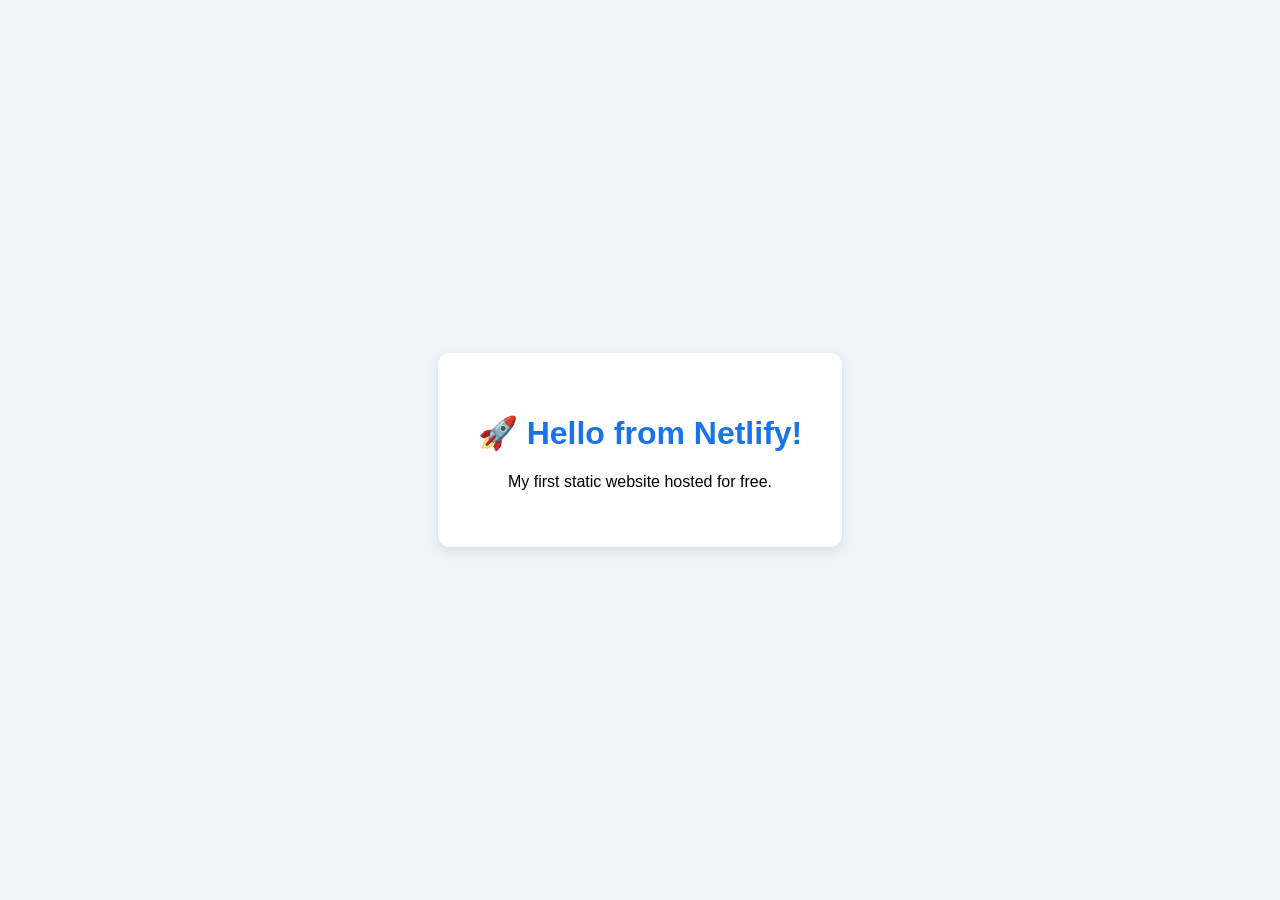
<file: index.html>
<!DOCTYPE html>
<html lang="en">
<head>
  <meta charset="UTF-8" />
  <meta name="viewport" content="width=device-width, initial-scale=1.0"/>
  <title>My Netlify Website</title>
  <link rel="stylesheet" href="style.css" />
</head>
<body>
  <div class="container">
    <h1>🚀 Hello from Netlify!</h1>
    <p>My first static website hosted for free.</p>
  </div>
</body>
</html>
</file>
<file: style.css>
body {
  font-family: Arial, sans-serif;
  background: #f0f4f8;
  display: flex;
  justify-content: center;
  align-items: center;
  height: 100vh;
  margin: 0;
}
.container {
  text-align: center;
  background: white;
  padding: 40px;
  border-radius: 12px;
  box-shadow: 0 4px 12px rgba(0,0,0,0.1);
}
h1 { color: #1a73e8; }
</file>
<file: my-website/style.css>
body {
  font-family: Arial, sans-serif;
  background: #f0f4f8;
  display: flex;
  justify-content: center;
  align-items: center;
  height: 100vh;
  margin: 0;
}
.container {
  text-align: center;
  background: white;
  padding: 40px;
  border-radius: 12px;
  box-shadow: 0 4px 12px rgba(0,0,0,0.1);
}
h1 { color: #1a73e8; }
</file>
